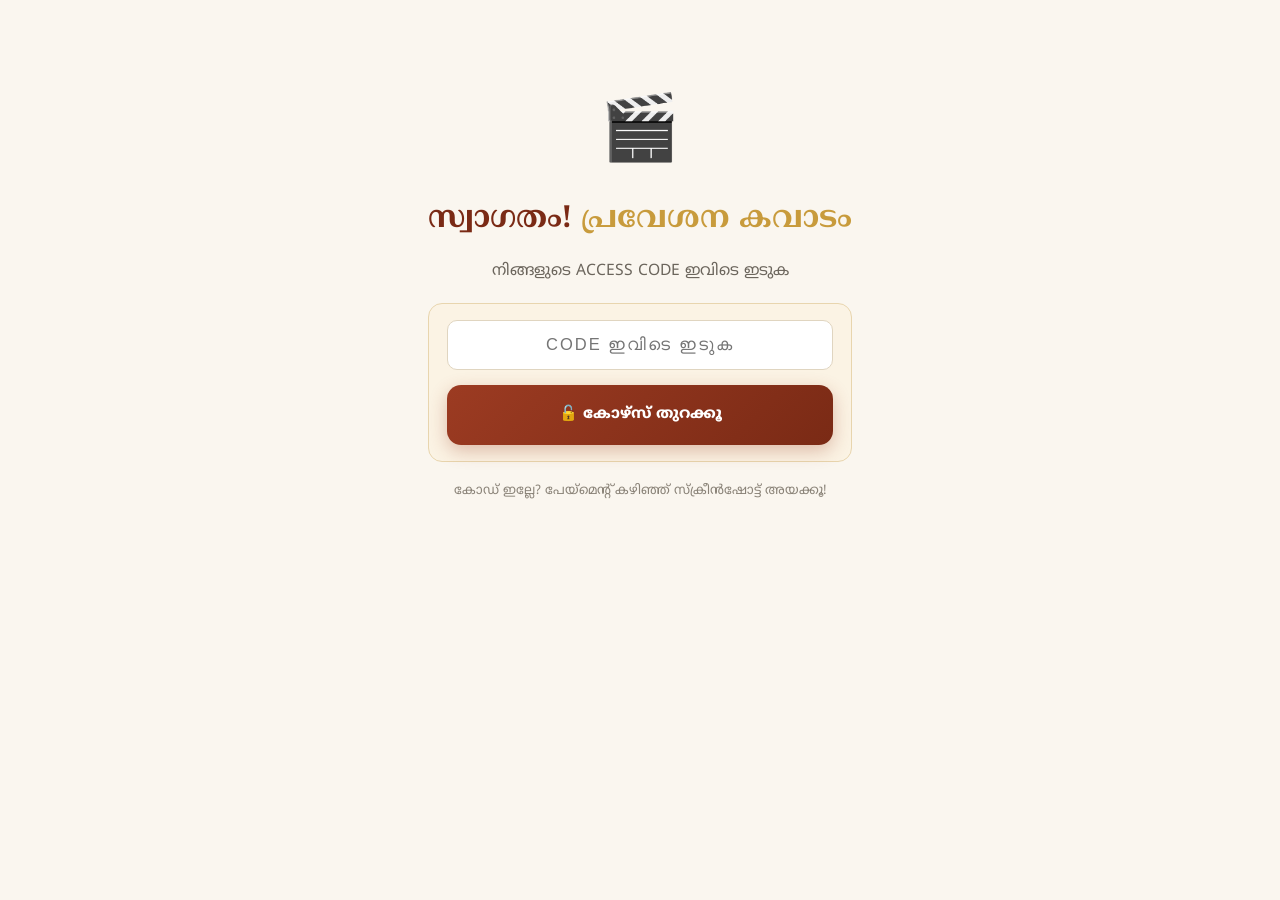
<file: lma-vip-x9k7.html>
<!DOCTYPE html>
<html lang="ml">
<head>
<meta charset="UTF-8">
<meta name="viewport" content="width=device-width, initial-scale=1.0">
<title>പ്രവേശനം | തിരക്കഥ പഠനം</title>
<link href="https://fonts.googleapis.com/css2?family=Noto+Sans+Malayalam:wght@400;600;700;800&family=Noto+Serif+Malayalam:wght@600;700&display=swap" rel="stylesheet">
<link rel="stylesheet" href="style.css">
</head>
<body>
<div class="wrap" style="max-width:460px;text-align:center;padding-top:70px">
  <div style="font-size:64px">🎬</div>
  <h1 style="text-align:center">സ്വാഗതം! <b>പ്രവേശന കവാടം</b></h1>
  <p style="color:#6b655c;text-align:center">നിങ്ങളുടെ ACCESS CODE ഇവിടെ ഇടുക</p>
  <div class="box tip" style="text-align:center">
    <input id="codeInput" type="text" placeholder="CODE ഇവിടെ ഇടുക" style="width:100%;padding:14px;border-radius:10px;border:1px solid #E0D5C0;text-align:center;font-size:1.1em;letter-spacing:2px;text-transform:uppercase">
    <a class="next" style="max-width:100%;margin-top:15px" href="javascript:void(0)" onclick="tryCode()">🔓 കോഴ്സ് തുറക്കൂ</a>
  </div>
  <p style="color:#8a8378;font-size:.82em">കോഡ് ഇല്ലേ? പേയ്മെന്റ് കഴിഞ്ഞ് സ്ക്രീൻഷോട്ട് അയക്കൂ!</p>
</div>
<script>
var SECRET_CODE = "SCRIPT099";
function tryCode(){
  var c = document.getElementById('codeInput').value.trim().toUpperCase();
  if(c === SECRET_CODE){
    localStorage.setItem('lm_unlocked','1');
    window.location.href = 'index.html';
  } else {
    alert('❌ തെറ്റായ കോഡ്!')
  }
}
</script>
</body>
</html>
</file>
<file: style.css>
*{margin:0;padding:0;box-sizing:border-box}
body{font-family:'Noto Sans Malayalam',sans-serif;background:#FAF6EF;color:#2D2A26;line-height:2;padding-bottom:60px}
.top{position:sticky;top:0;background:#fff;padding:12px 18px;display:flex;justify-content:space-between;box-shadow:0 2px 10px rgba(0,0,0,.07);z-index:10}
.top a{color:#9C3B22;text-decoration:none;font-weight:700;font-size:.9em}
.wrap{max-width:780px;margin:0 auto;padding:28px 18px}
.chno{display:inline-block;background:#9C3B22;color:#fff;padding:6px 18px;border-radius:30px;font-size:.75em;letter-spacing:2px;font-weight:700;margin-bottom:14px}
h1{font-family:'Noto Serif Malayalam',serif;font-size:1.9em;color:#7A2A15;line-height:1.5;margin-bottom:12px}
h1 b{color:#C89B3C}
.intro{background:#fff;border-left:4px solid #C89B3C;border-radius:0 12px 12px 0;padding:14px 16px;color:#6b655c;font-size:.95em;margin-bottom:26px;box-shadow:0 2px 8px rgba(0,0,0,.05)}
h2{font-family:'Noto Serif Malayalam',serif;font-size:1.35em;color:#9C3B22;margin:38px 0 14px;padding-bottom:10px;border-bottom:3px solid #C89B3C}
h3{font-size:1.08em;color:#7A2A15;margin:22px 0 10px}
p{margin-bottom:13px;font-size:.98em}
p b,li b{color:#7A2A15}
.script{background:#fff;border:1px solid #EADFC8;border-left:4px solid #9C3B22;border-radius:12px;padding:18px;margin:16px 0;font-size:.93em;line-height:2.1;box-shadow:0 2px 8px rgba(0,0,0,.05);font-family:'Noto Serif Malayalam',serif}
.slug{color:#9C3B22;font-weight:700;letter-spacing:1px}
.act{color:#4a453d;margin:8px 0}
.cname{text-align:center;color:#2D2A26;font-weight:700;margin-top:12px;letter-spacing:2px}
.paren{text-align:center;color:#8a8378;font-style:italic;font-size:.88em}
.dial{text-align:center;color:#2D2A26;margin:4px 0 12px}
.box{border-radius:14px;padding:16px 18px;margin:16px 0;font-size:.94em}
.tip{background:#FBF3E4;border:1px solid #E8D5AE}
.tip .t{color:#A0700B;font-weight:800;margin-bottom:6px}
.movie{background:#FBEDE8;border:1px solid #EBC9BD}
.movie .t{color:#9C3B22;font-weight:800;margin-bottom:6px}
.ex{background:#EDF7EF;border:1px solid #CBE6D0}
.ex .t{color:#1F7A3D;font-weight:800;margin-bottom:8px}
.line{border-bottom:1px dashed #C9C2B4;padding:9px 0;margin:7px 0;color:#6b655c;font-size:.92em}
table{width:100%;border-collapse:collapse;margin:16px 0;font-size:.88em;background:#fff;border-radius:12px;overflow:hidden;box-shadow:0 2px 8px rgba(0,0,0,.05)}
th{background:#9C3B22;color:#fff;padding:10px 12px;text-align:left}
td{padding:10px 12px;border-bottom:1px solid #F0E9DC;color:#4a453d}
tr:last-child td{border-bottom:none}
ul{margin:0 0 14px 20px}
li{margin-bottom:7px;font-size:.95em}
.next{display:block;text-align:center;margin:45px auto 0;background:linear-gradient(135deg,#9C3B22,#7A2A15);color:#fff;padding:15px 30px;border-radius:14px;text-decoration:none;font-weight:800;max-width:340px;box-shadow:0 6px 18px rgba(156,59,34,.3)}
</file>
